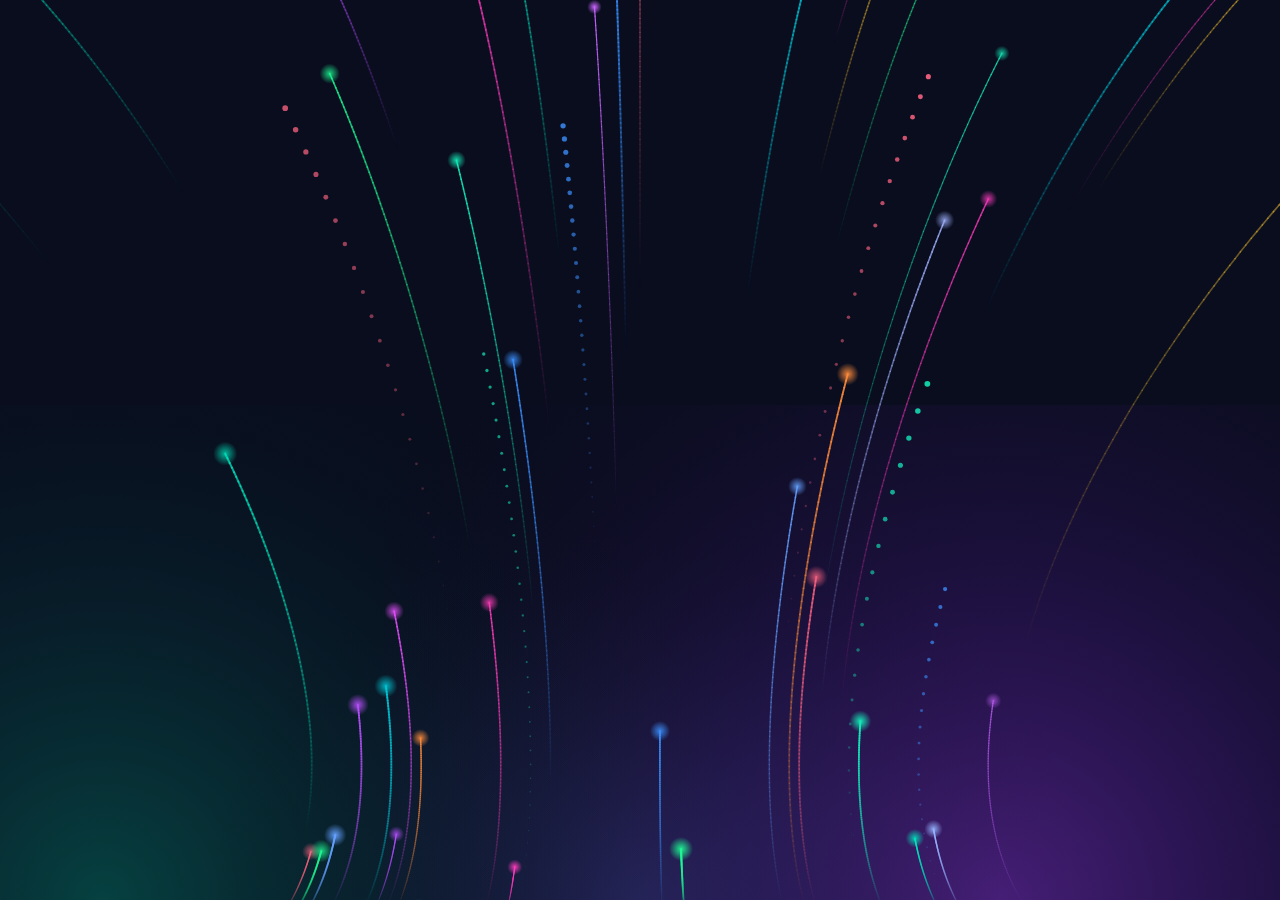
<file: hero_streams.html>
<!DOCTYPE html>
<html lang="en">
<head>
<meta charset="UTF-8">
<meta name="viewport" content="width=device-width, initial-scale=1.0">
<title>Data Streams</title>
<style>
  *, *::before, *::after { margin: 0; padding: 0; box-sizing: border-box; }
  html, body { width: 100%; height: 100%; background: #090d1e; overflow: hidden; }
  canvas { display: block; position: fixed; top: 0; left: 0; width: 100%; height: 100%; }
</style>
</head>
<body>
<canvas id="c"></canvas>
<script>
const canvas = document.getElementById('c');
const ctx    = canvas.getContext('2d');

let W, H;
function resize() {
  W = canvas.width  = window.innerWidth;
  H = canvas.height = window.innerHeight;
}
resize();
window.addEventListener('resize', () => { resize(); build(); });

/* ─── Cubic Bezier helpers ─────────────────────────────────────────────── */
function cbez(t, a, b, c, d) {
  const mt = 1 - t;
  return mt*mt*mt*a + 3*mt*mt*t*b + 3*mt*t*t*c + t*t*t*d;
}
function bezPt(t, ax,ay, bx,by, cx,cy, dx,dy) {
  return { x: cbez(t,ax,bx,cx,dx), y: cbez(t,ay,by,cy,dy) };
}

/* ─── Stream configs ───────────────────────────────────────────────────── */
const N = 75;

// Vivid color palette — no ash/silver
const PALETTE = [
  {r:0,   g:230, b:190},  // cyan-teal
  {r:0,   g:210, b:175},  // teal
  {r:20,  g:235, b:185},  // mint cyan
  {r:30,  g:245, b:145},  // bright green
  {r:0,   g:200, b:215},  // aqua
  {r:60,  g:145, b:255},  // electric blue
  {r:100, g:160, b:255},  // cornflower
  {r:150, g:180, b:255},  // lavender blue
  {r:180, g:80,  b:255},  // violet
  {r:200, g:100, b:255},  // purple
  {r:230, g:80,  b:255},  // magenta-purple
  {r:255, g:60,  b:190},  // hot pink
  {r:255, g:90,  b:220},  // neon pink
  {r:255, g:140, b:60},   // orange
  {r:255, g:200, b:50},   // gold
  {r:255, g:100, b:130},  // coral
];

function makeCfg(i) {
  const norm = (i / (N - 1)) * 2 - 1;

  // Pick a vivid color — cycle through palette with slight randomness
  const ci    = (i * 3 + Math.floor(Math.random() * 2)) % PALETTE.length;
  let color   = { ...PALETTE[ci] };
  let alpha   = 0.78 + Math.random() * 0.20;   // high alpha — full vivid color
  let lw      = 1.1 + Math.random() * 0.9;
  let dotted  = false;
  let dotR    = 1.5;
  let dotGap  = 7;
  let speed   = 2.0 + Math.random() * 2.4;
  let tail    = 0.36 + Math.random() * 0.22;

  /* ── Hero bright accent lines (thicker, extra glow) ─────────────────── */
  if (i === 4)  { color={r:0,g:232,b:192};   alpha=0.95; lw=2.0; speed=1.5; tail=0.34; }
  if (i === 9)  { color={r:185,g:80,b:255};  alpha=0.88; lw=1.8; speed=1.6; }
  if (i === 17) { color={r:0,g:218,b:178};   alpha=0.90; lw=1.8; speed=1.3; }
  if (i === 23) { color={r:255,g:62,b:185};  alpha=0.82; lw=1.6; speed=1.7; }
  if (i === 29) { color={r:20,g:235,b:188};  alpha=0.92; lw=1.9; speed=1.4; }
  if (i === 36) { color={r:55,g:145,b:255};  alpha=0.88; lw=2.0; speed=1.2; }
  if (i === 41) { color={r:30,g:248,b:148};  alpha=0.95; lw=2.0; speed=1.5; }
  if (i === 48) { color={r:255,g:82,b:222};  alpha=0.78; lw=1.7; speed=1.6; }
  if (i === 55) { color={r:160,g:178,b:255}; alpha=0.82; lw=1.6; speed=1.1; }
  if (i === 61) { color={r:255,g:178,b:52};  alpha=0.75; lw=1.5; speed=1.4; }
  if (i === 68) { color={r:0,g:205,b:215};   alpha=0.72; lw=1.5; speed=1.0; }
  if (i === 73) { color={r:205,g:102,b:255}; alpha=0.70; lw=1.4; speed=1.3; }

  /* ── Dotted streams — also colorful ─────────────────────────────────── */
  if ([3, 10, 19, 26, 33, 43, 51, 58, 65, 71].includes(i)) {
    dotted = true;
    const dc = PALETTE[(i * 5) % PALETTE.length];
    color  = { ...dc };
    dotR   = 1.4 + Math.random() * 1.4;
    dotGap = 4 + Math.random() * 5;
    alpha  = 0.72 + Math.random() * 0.22;
    speed  = 2.0 + Math.random() * 1.6;
    tail   = 0.38 + Math.random() * 0.18;
  }

  // Outer lines — keep color, just slightly softer
  if (Math.abs(norm) > 0.85) { alpha *= 0.80; }

  return { norm, color, alpha, lw, dotted, dotR, dotGap, speed, tail };
}

/* ─── Stream class ─────────────────────────────────────────────────────── */
class Stream {
  constructor(cfg, i) {
    this.cfg  = cfg;
    this.i    = i;
    this.prog = -cfg.tail + Math.random() * (1 + cfg.tail * 2); // stagger
  }

  // Cubic bezier control points:
  //  P0 = origin (bottom-center)
  //  P1 = straight up from origin (shared tangent → lines bundle vertically at bottom)
  //  P2 = starts to lean outward
  //  P3 = exits top, fully spread
  pts() {
    const ox = W * 0.5, oy = H + 10;
    const nm = this.cfg.norm;
    // Bottom spread: streams start wide across the bottom
    const startX = ox + nm * W * 0.32;
    return {
      ax: startX,                   ay: oy,
      bx: ox + nm * W * 0.18,       by: oy - H * 0.28,
      cx: ox + nm * W * 0.52,       cy: H * 0.06,
      dx: ox + nm * W * 0.82,       dy: -H * 0.14,
    };
  }

  draw() {
    const { cfg } = this;
    const p = this.pts();
    const tipT  = Math.min(Math.max(this.prog, 0), 1);
    const tailT = Math.min(Math.max(this.prog - cfg.tail, 0), 1);
    if (tipT <= tailT) return;

    const { r, g, b } = cfg.color;
    const STEPS = cfg.dotted
      ? Math.max(8, Math.round((tipT - tailT) * 400 / cfg.dotGap))
      : 90;

    if (!cfg.dotted) {
      for (let s = 0; s < STEPS; s++) {
        const t0 = tailT + (s      / STEPS) * (tipT - tailT);
        const t1 = tailT + ((s + 1)/ STEPS) * (tipT - tailT);
        const p0 = bezPt(t0, p.ax,p.ay, p.bx,p.by, p.cx,p.cy, p.dx,p.dy);
        const p1 = bezPt(t1, p.ax,p.ay, p.bx,p.by, p.cx,p.cy, p.dx,p.dy);

        const frac = s / STEPS;
        const a    = cfg.alpha * Math.pow(frac, 1.1);  // gentle fade — tail stays vivid

        ctx.beginPath();
        ctx.moveTo(p0.x, p0.y);
        ctx.lineTo(p1.x, p1.y);
        ctx.strokeStyle = `rgba(${r},${g},${b},${a})`;
        ctx.lineWidth   = cfg.lw;
        ctx.lineCap     = 'round';
        ctx.stroke();
      }
      // Tip glow sparkle
      if (this.prog > 0 && this.prog < 1) {
        const pt = bezPt(tipT, p.ax,p.ay, p.bx,p.by, p.cx,p.cy, p.dx,p.dy);
        const gr = ctx.createRadialGradient(pt.x, pt.y, 0, pt.x, pt.y, cfg.lw * 6);
        gr.addColorStop(0, `rgba(${r},${g},${b},${cfg.alpha})`);
        gr.addColorStop(1, `rgba(${r},${g},${b},0)`);
        ctx.beginPath();
        ctx.arc(pt.x, pt.y, cfg.lw * 6, 0, Math.PI * 2);
        ctx.fillStyle = gr;
        ctx.fill();
      }

    } else {
      // Dotted stream
      for (let s = 0; s < STEPS; s++) {
        const t  = tailT + (s / STEPS) * (tipT - tailT);
        const pt = bezPt(t, p.ax,p.ay, p.bx,p.by, p.cx,p.cy, p.dx,p.dy);
        const fr = s / STEPS;
        const a  = cfg.alpha * Math.pow(fr, 0.9);  // dots stay bright throughout tail
        const rr = cfg.dotR * (0.3 + fr * 0.9);
        ctx.beginPath();
        ctx.arc(pt.x, pt.y, rr, 0, Math.PI * 2);
        ctx.fillStyle = `rgba(${r},${g},${b},${a})`;
        ctx.fill();
      }
    }
  }

  update() {
    this.prog += this.cfg.speed * 0.0034;
    if (this.prog > 1 + this.cfg.tail) {
      this.prog = -this.cfg.tail;
    }
  }
}

/* ─── Build streams ────────────────────────────────────────────────────── */
let streams = [];
function build() {
  streams = [];
  for (let i = 0; i < N; i++) streams.push(new Stream(makeCfg(i), i));
}
build();

/* ─── Background + ambient glows ──────────────────────────────────────── */
function drawBG() {
  ctx.fillStyle = '#090d1e';
  ctx.fillRect(0, 0, W, H);

  // LEFT floor glow — teal/green, wider
  const gL = ctx.createRadialGradient(W * 0.08, H, 0, W * 0.08, H, W * 0.52);
  gL.addColorStop(0,   'rgba(0,165,130,0.34)');
  gL.addColorStop(0.5, 'rgba(0,110,95,0.13)');
  gL.addColorStop(1,   'rgba(0,0,0,0)');
  ctx.fillStyle = gL;
  ctx.fillRect(0, H * 0.45, W * 0.60, H * 0.55);

  // RIGHT floor glow — purple/violet, wider + brighter
  const gR = ctx.createRadialGradient(W * 0.78, H, 0, W * 0.78, H, W * 0.62);
  gR.addColorStop(0,   'rgba(140,50,220,0.48)');
  gR.addColorStop(0.4, 'rgba(100,30,180,0.22)');
  gR.addColorStop(1,   'rgba(0,0,0,0)');
  ctx.fillStyle = gR;
  ctx.fillRect(W * 0.30, H * 0.45, W * 0.70, H * 0.55);

  // CENTER bottom — wider blue-violet wash
  const gC = ctx.createRadialGradient(W * 0.5, H, 0, W * 0.5, H, W * 0.35);
  gC.addColorStop(0,   'rgba(80,110,210,0.20)');
  gC.addColorStop(1,   'rgba(0,0,0,0)');
  ctx.fillStyle = gC;
  ctx.fillRect(W * 0.15, H * 0.60, W * 0.70, H * 0.40);
}

/* ─── Main loop ────────────────────────────────────────────────────────── */
function loop() {
  drawBG();
  for (const s of streams) { s.draw(); s.update(); }
  requestAnimationFrame(loop);
}
loop();
</script>
</body>
</html>
</file>
